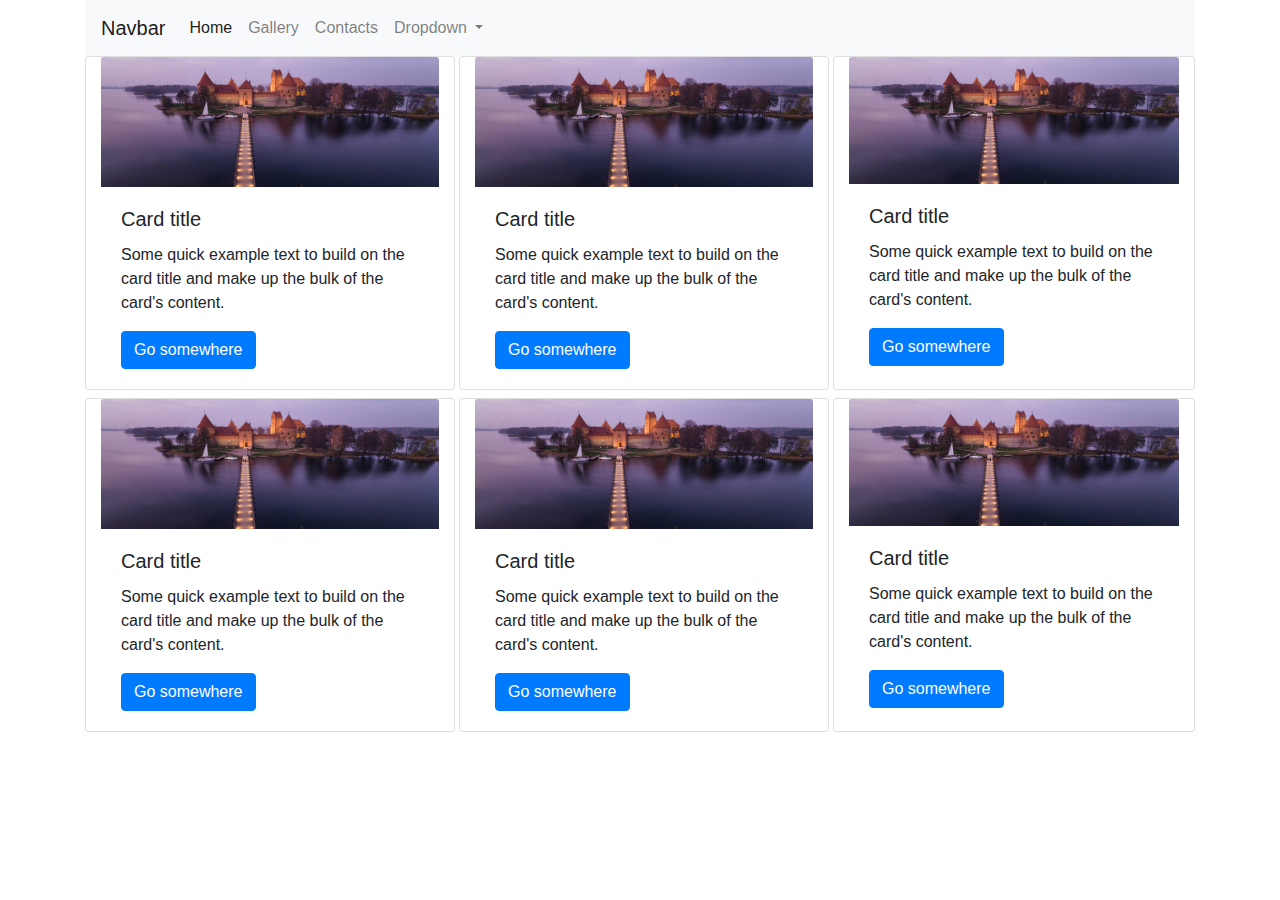
<file: index.html>
<!doctype html>
<html lang="en">
<head>
    <meta charset="UTF-8">
    <meta name="viewport"
          content="width=device-width, user-scalable=no, initial-scale=1.0, maximum-scale=1.0, minimum-scale=1.0">
    <meta http-equiv="X-UA-Compatible" content="ie=edge">
    <title>Document</title>
    <link rel="stylesheet" href="https://stackpath.bootstrapcdn.com/bootstrap/4.5.2/css/bootstrap.min.css"
          integrity="sha384-JcKb8q3iqJ61gNV9KGb8thSsNjpSL0n8PARn9HuZOnIxN0hoP+VmmDGMN5t9UJ0Z" crossorigin="anonymous">
    <link href="style.css" rel="stylesheet">
</head>
<body>

<div class="container">

    <nav class="navbar navbar-expand-lg navbar-light bg-light">
        <a class="navbar-brand" href="#">Navbar</a>
        <button class="navbar-toggler" type="button" data-toggle="collapse" data-target="#navbarSupportedContent"
                aria-controls="navbarSupportedContent" aria-expanded="false" aria-label="Toggle navigation">
            <span class="navbar-toggler-icon"></span>
        </button>

        <div class="collapse navbar-collapse" id="navbarSupportedContent">
            <ul class="navbar-nav mr-auto">
                <li class="nav-item active">
                    <a class="nav-link" href="index.html">Home <span class="sr-only">(current)</span></a>
                </li>
                <li class="nav-item">
                    <a class="nav-link" href="gallery.html">Gallery</a>
                </li>
                <li class="nav-item">
                    <a class="nav-link" href="contacts.html">Contacts</a>
                </li>
                <li class="nav-item dropdown">
                    <a class="nav-link dropdown-toggle" href="#" id="navbarDropdown" role="button"
                       data-toggle="dropdown" aria-haspopup="true" aria-expanded="false">
                        Dropdown
                    </a>
                    <div class="dropdown-menu" aria-labelledby="navbarDropdown">
                        <a class="dropdown-item" href="#">Action</a>
                        <a class="dropdown-item" href="#">Another action</a>
                        <div class="dropdown-divider"></div>
                        <a class="dropdown-item" href="#">Something else here</a>
                    </div>
                </li>

            </ul>

        </div>
    </nav>

    <div class="container">
        <div class="row">
            <div class="card col-12 col-sm-4 mr-1" style="width: 18rem;">
                <img src="img/img3.jpg" class="card-img-top" alt="...">
                <div class="card-body">
                    <h5 class="card-title">Card title</h5>
                    <p class="card-text">Some quick example text to build on the card title and make up the bulk of the
                        card's content.</p>
                    <a href="#" class="btn btn-primary">Go somewhere</a>
                </div>
            </div>


            <div class="card col-12 col-sm-4 mr-1" style="width: 18rem;">
                <img src="img/img3.jpg" class="card-img-top" alt="...">
                <div class="card-body">
                    <h5 class="card-title">Card title</h5>
                    <p class="card-text">Some quick example text to build on the card title and make up the bulk of the
                        card's content.</p>
                    <a href="#" class="btn btn-primary">Go somewhere</a>
                </div>
            </div>


            <div class="card col-12 col-sm" style="width: 18rem;">
                <img src="img/img3.jpg" class="card-img-top" alt="...">
                <div class="card-body">
                    <h5 class="card-title">Card title</h5>
                    <p class="card-text">Some quick example text to build on the card title and make up the bulk of the
                        card's content.</p>
                    <a href="#" class="btn btn-primary">Go somewhere</a>
                </div>
            </div>

        </div>
        <div class="row mt-2">

            <div class="card col-12 col-sm-4 mr-1" style="width: 18rem;">
                <img src="img/img3.jpg" class="card-img-top" alt="...">
                <div class="card-body">
                    <h5 class="card-title">Card title</h5>
                    <p class="card-text">Some quick example text to build on the card title and make up the bulk of the
                        card's content.</p>
                    <a href="#" class="btn btn-primary">Go somewhere</a>
                </div>
            </div>


            <div class="card col-12 col-sm-4 mr-1" style="width: 18rem;">
                <img src="img/img3.jpg" class="card-img-top" alt="...">
                <div class="card-body">
                    <h5 class="card-title">Card title</h5>
                    <p class="card-text">Some quick example text to build on the card title and make up the bulk of the
                        card's content.</p>
                    <a href="#" class="btn btn-primary">Go somewhere</a>
                </div>
            </div>


            <div class="card col-12 col-sm" style="width: 18rem;">
                <img src="img/img3.jpg" class="card-img-top" alt="...">
                <div class="card-body">
                    <h5 class="card-title">Card title</h5>
                    <p class="card-text">Some quick example text to build on the card title and make up the bulk of the
                        card's content.</p>
                    <a href="#" class="btn btn-primary">Go somewhere</a>
                </div>
            </div>

        </div>


        <!--   cardu MAIN srities uzdarymas     -->
    </div>

    <!--    viso puslapio uzdarymas-->
</div>


<footer>
    <script src="https://code.jquery.com/jquery-3.5.1.slim.min.js"
            integrity="sha384-DfXdz2htPH0lsSSs5nCTpuj/zy4C+OGpamoFVy38MVBnE+IbbVYUew+OrCXaRkfj"
            crossorigin="anonymous"></script>
    <script src="https://cdn.jsdelivr.net/npm/popper.js@1.16.1/dist/umd/popper.min.js"
            integrity="sha384-9/reFTGAW83EW2RDu2S0VKaIzap3H66lZH81PoYlFhbGU+6BZp6G7niu735Sk7lN"
            crossorigin="anonymous"></script>
    <script src="https://stackpath.bootstrapcdn.com/bootstrap/4.5.2/js/bootstrap.min.js"
            integrity="sha384-B4gt1jrGC7Jh4AgTPSdUtOBvfO8shuf57BaghqFfPlYxofvL8/KUEfYiJOMMV+rV"
            crossorigin="anonymous"></script>

</footer>
</body>
</html>
</file>
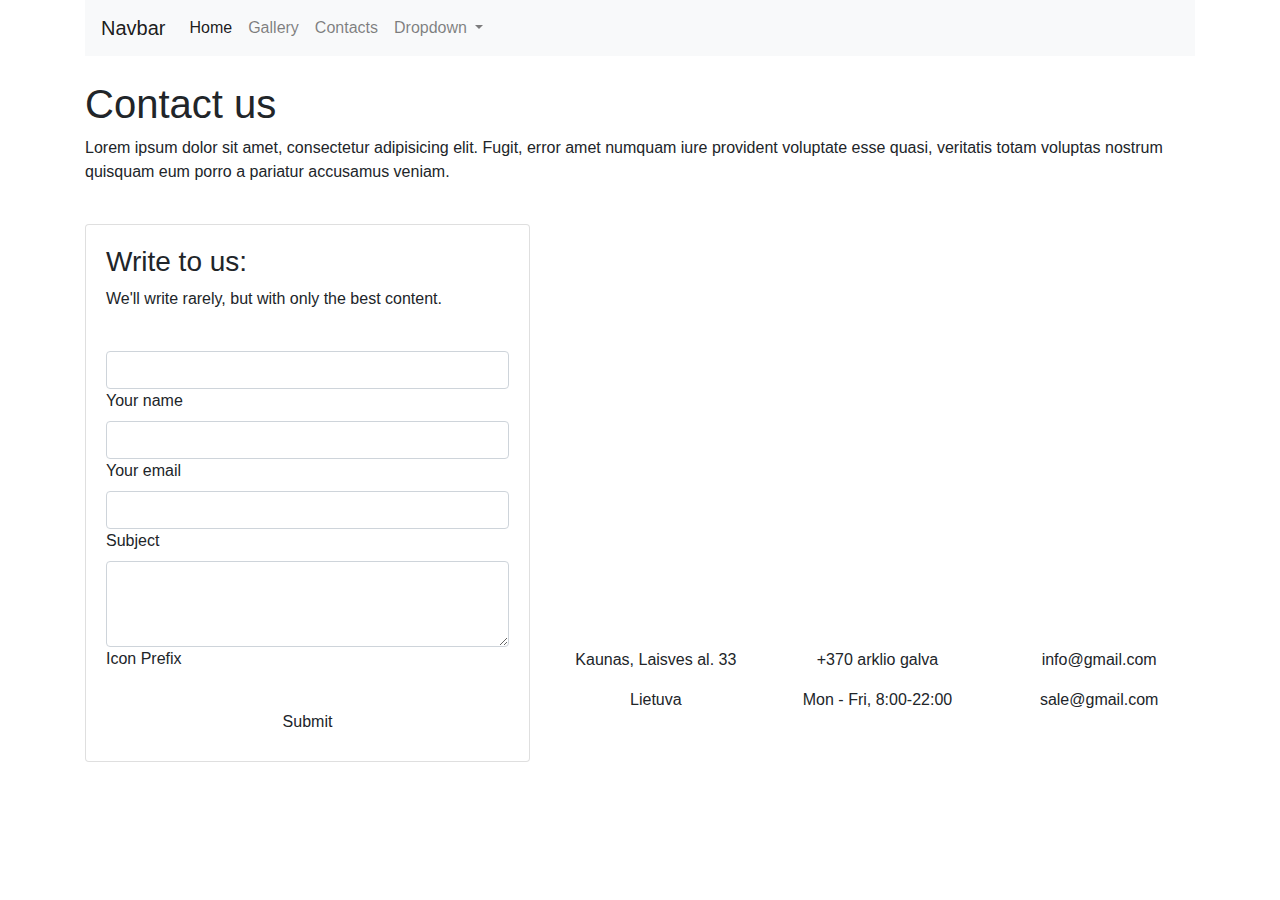
<file: contacts.html>
<!doctype html>
<html lang="en">
<head>
    <meta charset="UTF-8">
    <meta name="viewport"
          content="width=device-width, user-scalable=no, initial-scale=1.0, maximum-scale=1.0, minimum-scale=1.0">
    <meta http-equiv="X-UA-Compatible" content="ie=edge">
    <title>Document</title>
    <link rel="stylesheet" href="https://stackpath.bootstrapcdn.com/bootstrap/4.5.2/css/bootstrap.min.css"
          integrity="sha384-JcKb8q3iqJ61gNV9KGb8thSsNjpSL0n8PARn9HuZOnIxN0hoP+VmmDGMN5t9UJ0Z" crossorigin="anonymous">
    <link href="style.css" rel="stylesheet">
</head>
<body>

<div class="container">

    <nav class="navbar navbar-expand-lg navbar-light bg-light">
        <a class="navbar-brand" href="#">Navbar</a>
        <button class="navbar-toggler" type="button" data-toggle="collapse" data-target="#navbarSupportedContent"
                aria-controls="navbarSupportedContent" aria-expanded="false" aria-label="Toggle navigation">
            <span class="navbar-toggler-icon"></span>
        </button>

        <div class="collapse navbar-collapse" id="navbarSupportedContent">
            <ul class="navbar-nav mr-auto">
                <li class="nav-item active">
                    <a class="nav-link" href="index.html">Home <span class="sr-only">(current)</span></a>
                </li>
                <li class="nav-item">
                    <a class="nav-link" href="gallery.html">Gallery</a>
                </li>
                <li class="nav-item">
                    <a class="nav-link" href="contacts.html">Contacts</a>
                </li>
                <li class="nav-item dropdown">
                    <a class="nav-link dropdown-toggle" href="#" id="navbarDropdown" role="button"
                       data-toggle="dropdown" aria-haspopup="true" aria-expanded="false">
                        Dropdown
                    </a>
                    <div class="dropdown-menu" aria-labelledby="navbarDropdown">
                        <a class="dropdown-item" href="#">Action</a>
                        <a class="dropdown-item" href="#">Another action</a>
                        <div class="dropdown-divider"></div>
                        <a class="dropdown-item" href="#">Something else here</a>
                    </div>
                </li>

            </ul>

        </div>
    </nav>
    <!--Section: Contact v.1-->
    <section class="section pb-5">

        <!--Section heading-->
        <h2 class="section-heading h1 pt-4">Contact us</h2>
        <!--Section description-->
        <p class="section-description pb-4">Lorem ipsum dolor sit amet, consectetur adipisicing elit. Fugit, error
            amet numquam iure provident voluptate esse quasi, veritatis totam voluptas nostrum quisquam eum porro a
            pariatur accusamus veniam.</p>

        <div class="row">

            <!--Grid column-->
            <div class="col-lg-5 mb-4">

                <!--Form with header-->
                <div class="card">

                    <div class="card-body">
                        <!--Header-->
                        <div class="form-header blue accent-1">
                            <h3><i class="fas fa-envelope"></i> Write to us:</h3>
                        </div>

                        <p>We'll write rarely, but with only the best content.</p>
                        <br>

                        <!--Body-->
                        <div class="md-form">
                            <i class="fas fa-user prefix grey-text"></i>
                            <input type="text" id="form-name" class="form-control">
                            <label for="form-name">Your name</label>
                        </div>

                        <div class="md-form">
                            <i class="fas fa-envelope prefix grey-text"></i>
                            <input type="text" id="form-email" class="form-control">
                            <label for="form-email">Your email</label>
                        </div>

                        <div class="md-form">
                            <i class="fas fa-tag prefix grey-text"></i>
                            <input type="text" id="form-Subject" class="form-control">
                            <label for="form-Subject">Subject</label>
                        </div>

                        <div class="md-form">
                            <i class="fas fa-pencil-alt prefix grey-text"></i>
                            <textarea id="form-text" class="form-control md-textarea" rows="3"></textarea>
                            <label for="form-text">Icon Prefix</label>
                        </div>

                        <div class="text-center mt-4">
                            <button class="btn btn-light-blue">Submit</button>
                        </div>

                    </div>

                </div>
                <!--Form with header-->

            </div>
            <!--Grid column-->

            <!--Grid column-->
            <div class="col-lg-7">

                <!--Google map-->
                <div id="map-container-google-11" class="z-depth-1-half map-container-6" style="height: 400px">
                    <iframe src="https://www.google.com/maps/embed?pb=!1m18!1m12!1m3!1d405.58769418666276!2d23.918077717328487!3d54.896770599863196!2m3!1f0!2f0!3f0!3m2!1i1024!2i768!4f13.1!3m3!1m2!1s0x46e72276dd555557%3A0x2bf3519be19be30c!2sKauno%20Informacini%C5%B3%20technologij%C5%B3%20mokykla!5e0!3m2!1slt!2slt!4v1602058516334!5m2!1slt!2slt" width="600" height="450" frameborder="0" style="border:0;" allowfullscreen="" aria-hidden="false" tabindex="0"></iframe>
                </div>

                <br>
                <!--Buttons-->
                <div class="row text-center">
                    <div class="col-md-4">
                        <a class="btn-floating blue accent-1"><i class="fas fa-map-marker-alt"></i></a>
                        <p>Kaunas, Laisves al. 33</p>
                        <p>Lietuva</p>
                    </div>

                    <div class="col-md-4">
                        <a class="btn-floating blue accent-1"><i class="fas fa-phone"></i></a>
                        <p>+370 arklio galva</p>
                        <p>Mon - Fri, 8:00-22:00</p>
                    </div>

                    <div class="col-md-4">
                        <a class="btn-floating blue accent-1"><i class="fas fa-envelope"></i></a>
                        <p>info@gmail.com</p>
                        <p>sale@gmail.com</p>
                    </div>
                </div>

            </div>
            <!--Grid column-->

        </div>

    </section>
    <!--Section: Contact v.1-->
</div>
<footer>
    <script src="https://code.jquery.com/jquery-3.5.1.slim.min.js"
            integrity="sha384-DfXdz2htPH0lsSSs5nCTpuj/zy4C+OGpamoFVy38MVBnE+IbbVYUew+OrCXaRkfj"
            crossorigin="anonymous"></script>
    <script src="https://cdn.jsdelivr.net/npm/popper.js@1.16.1/dist/umd/popper.min.js"
            integrity="sha384-9/reFTGAW83EW2RDu2S0VKaIzap3H66lZH81PoYlFhbGU+6BZp6G7niu735Sk7lN"
            crossorigin="anonymous"></script>
    <script src="https://stackpath.bootstrapcdn.com/bootstrap/4.5.2/js/bootstrap.min.js"
            integrity="sha384-B4gt1jrGC7Jh4AgTPSdUtOBvfO8shuf57BaghqFfPlYxofvL8/KUEfYiJOMMV+rV"
            crossorigin="anonymous"></script>

</footer>
</body>
</html>
</file>
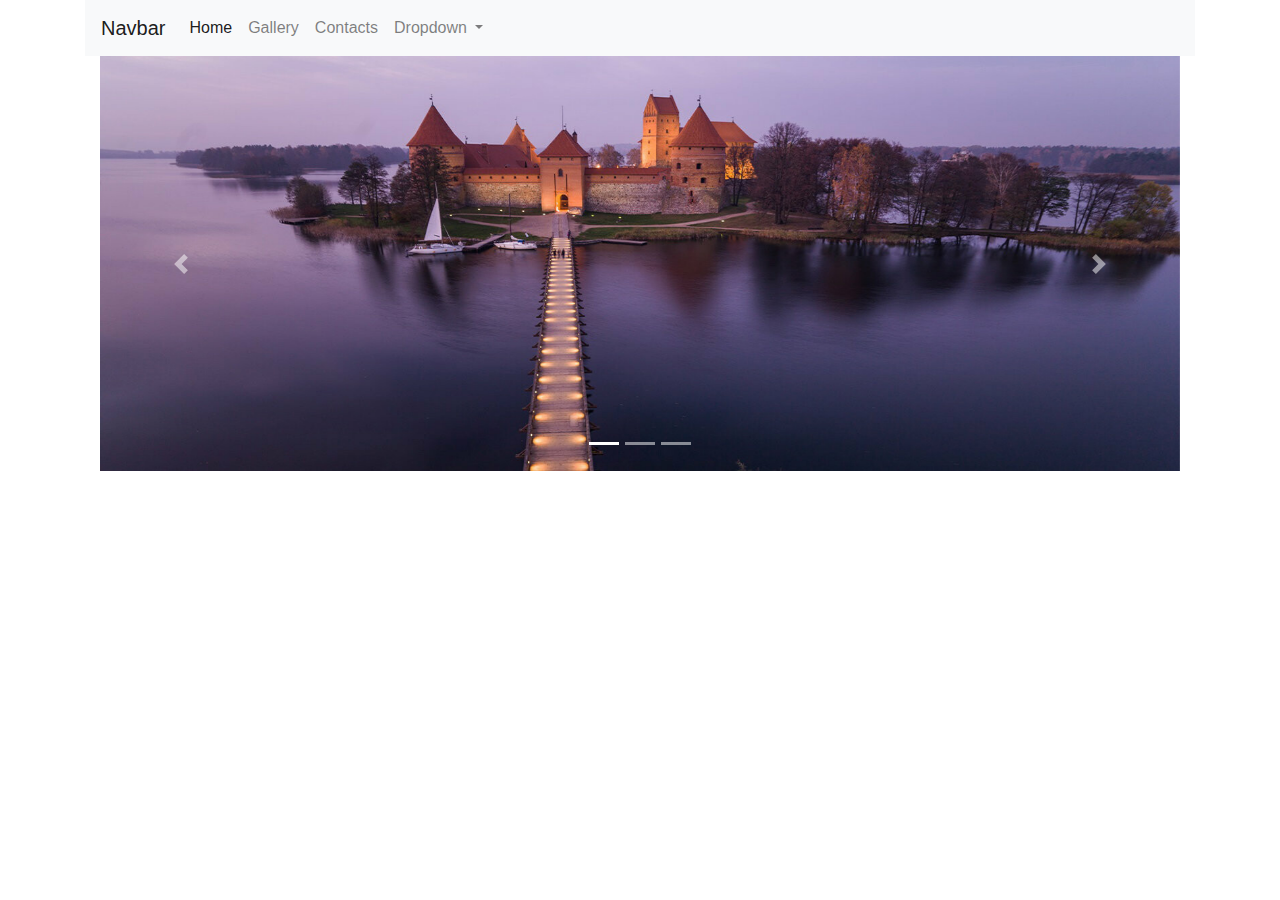
<file: gallery.html>
<!doctype html>
<html lang="en">
<head>
    <meta charset="UTF-8">
    <meta name="viewport"
          content="width=device-width, user-scalable=no, initial-scale=1.0, maximum-scale=1.0, minimum-scale=1.0">
    <meta http-equiv="X-UA-Compatible" content="ie=edge">
    <title>Document</title>
    <link rel="stylesheet" href="https://stackpath.bootstrapcdn.com/bootstrap/4.5.2/css/bootstrap.min.css"
          integrity="sha384-JcKb8q3iqJ61gNV9KGb8thSsNjpSL0n8PARn9HuZOnIxN0hoP+VmmDGMN5t9UJ0Z" crossorigin="anonymous">
    <link href="style.css" rel="stylesheet">
</head>
<body>

<div class="container">

    <nav class="navbar navbar-expand-lg navbar-light bg-light">
        <a class="navbar-brand" href="#">Navbar</a>
        <button class="navbar-toggler" type="button" data-toggle="collapse" data-target="#navbarSupportedContent"
                aria-controls="navbarSupportedContent" aria-expanded="false" aria-label="Toggle navigation">
            <span class="navbar-toggler-icon"></span>
        </button>

        <div class="collapse navbar-collapse" id="navbarSupportedContent">
            <ul class="navbar-nav mr-auto">
                <li class="nav-item active">
                    <a class="nav-link" href="index.html">Home <span class="sr-only">(current)</span></a>
                </li>
                <li class="nav-item">
                    <a class="nav-link" href="gallery.html">Gallery</a>
                </li>
                <li class="nav-item">
                    <a class="nav-link" href="contacts.html">Contacts</a>
                </li>
                <li class="nav-item dropdown">
                    <a class="nav-link dropdown-toggle" href="#" id="navbarDropdown" role="button"
                       data-toggle="dropdown" aria-haspopup="true" aria-expanded="false">
                        Dropdown
                    </a>
                    <div class="dropdown-menu" aria-labelledby="navbarDropdown">
                        <a class="dropdown-item" href="#">Action</a>
                        <a class="dropdown-item" href="#">Another action</a>
                        <div class="dropdown-divider"></div>
                        <a class="dropdown-item" href="#">Something else here</a>
                    </div>
                </li>

            </ul>

        </div>
    </nav>
    <div class="container">
        <div id="carouselExampleIndicators" class="carousel slide" data-ride="carousel">
            <ol class="carousel-indicators">
                <li data-target="#carouselExampleIndicators" data-slide-to="0" class="active"></li>
                <li data-target="#carouselExampleIndicators" data-slide-to="1"></li>
                <li data-target="#carouselExampleIndicators" data-slide-to="2"></li>
            </ol>
            <div class="carousel-inner">
                <div class="carousel-item active">
                    <img src="img/img3.jpg" class="d-block w-100" alt="...">
                </div>
                <div class="carousel-item">
                    <img src="img/img3.jpg" class="d-block w-100" alt="...">
                </div>
                <div class="carousel-item">
                    <img src="img/img3.jpg" class="d-block w-100" alt="...">
                </div>
            </div>
            <a class="carousel-control-prev" href="#carouselExampleIndicators" role="button" data-slide="prev">
                <span class="carousel-control-prev-icon" aria-hidden="true"></span>
                <span class="sr-only">Previous</span>
            </a>
            <a class="carousel-control-next" href="#carouselExampleIndicators" role="button" data-slide="next">
                <span class="carousel-control-next-icon" aria-hidden="true"></span>
                <span class="sr-only">Next</span>
            </a>
        </div>
    </div>
</div>
<footer>
    <script src="https://code.jquery.com/jquery-3.5.1.slim.min.js"
            integrity="sha384-DfXdz2htPH0lsSSs5nCTpuj/zy4C+OGpamoFVy38MVBnE+IbbVYUew+OrCXaRkfj"
            crossorigin="anonymous"></script>
    <script src="https://cdn.jsdelivr.net/npm/popper.js@1.16.1/dist/umd/popper.min.js"
            integrity="sha384-9/reFTGAW83EW2RDu2S0VKaIzap3H66lZH81PoYlFhbGU+6BZp6G7niu735Sk7lN"
            crossorigin="anonymous"></script>
    <script src="https://stackpath.bootstrapcdn.com/bootstrap/4.5.2/js/bootstrap.min.js"
            integrity="sha384-B4gt1jrGC7Jh4AgTPSdUtOBvfO8shuf57BaghqFfPlYxofvL8/KUEfYiJOMMV+rV"
            crossorigin="anonymous"></script>

</footer>
</body>
</html>
</file>
<file: style.css>
.map-container-6{
    overflow:hidden;
    padding-bottom:56.25%;
    position:relative;
    height:0;
}
.map-container-6 iframe{
    left:0;
    top:0;
    height:100%;
    width:100%;
    position:absolute;
}
</file>
